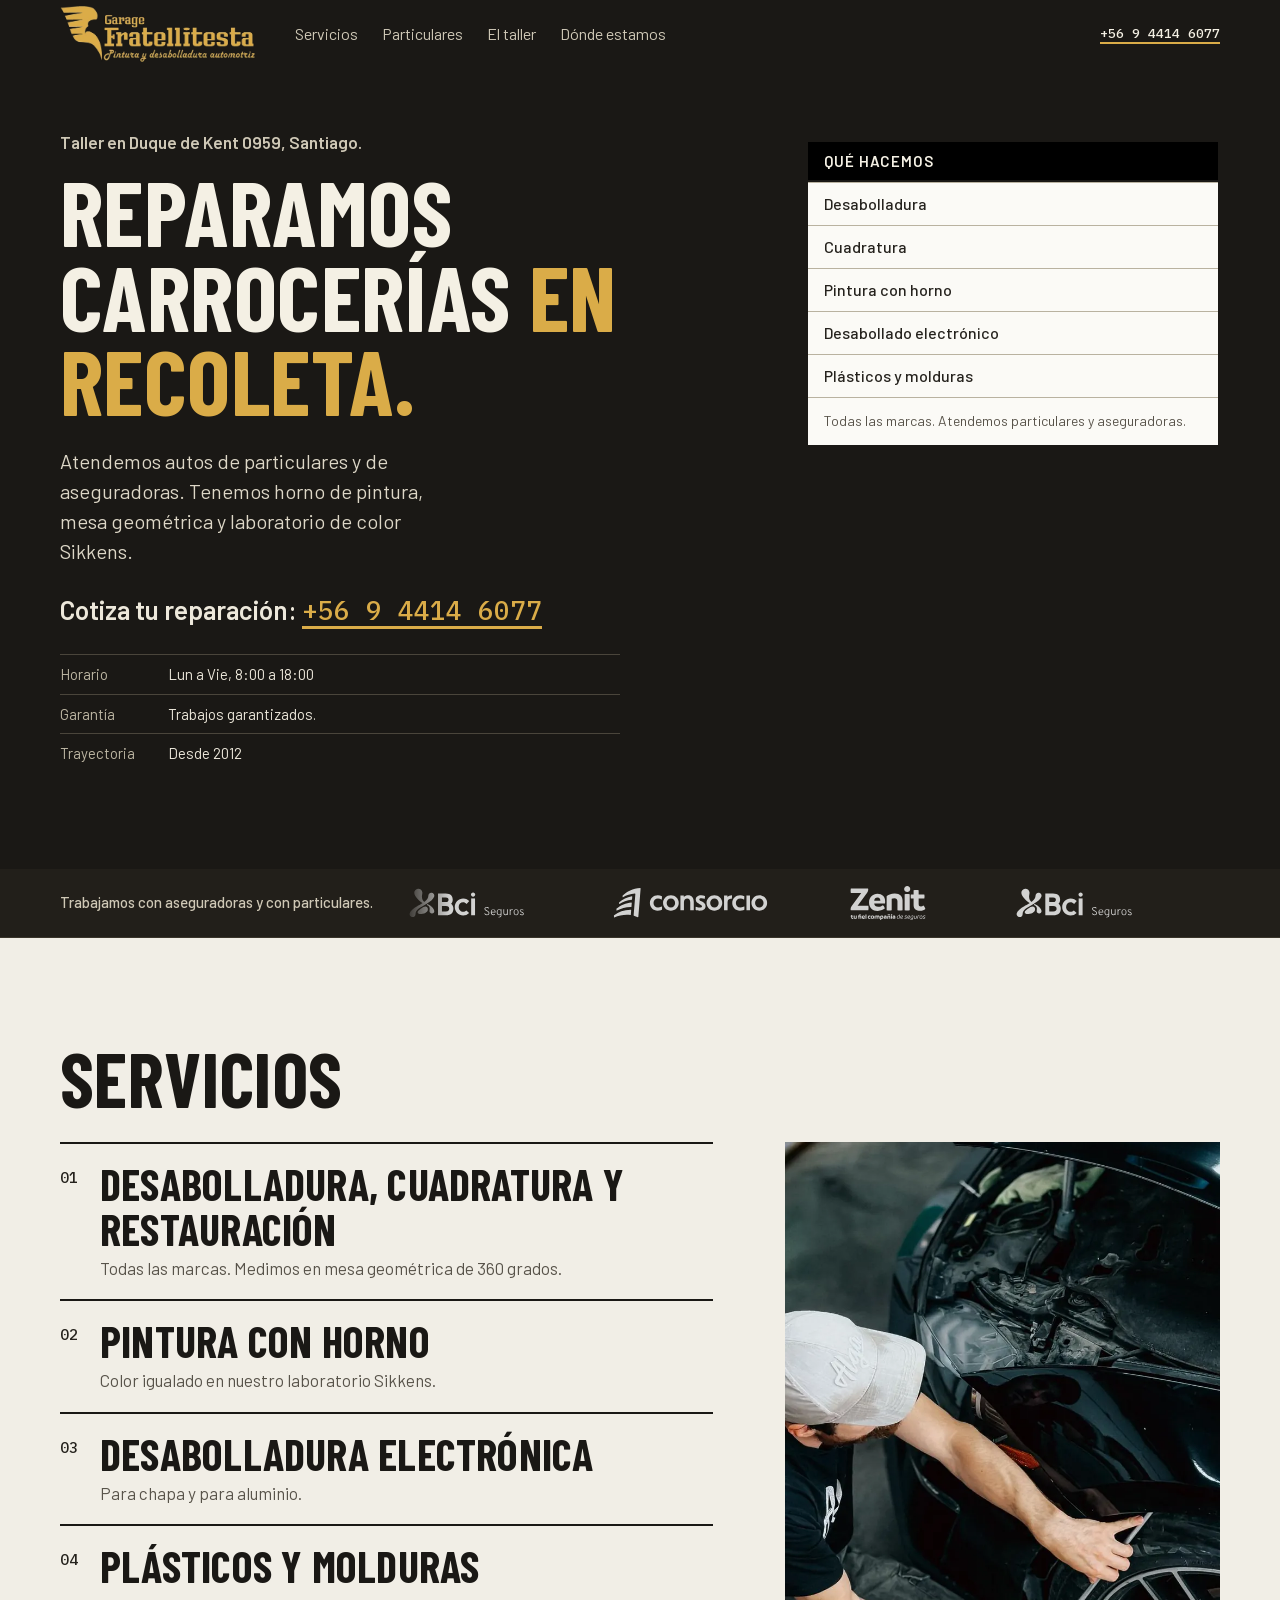
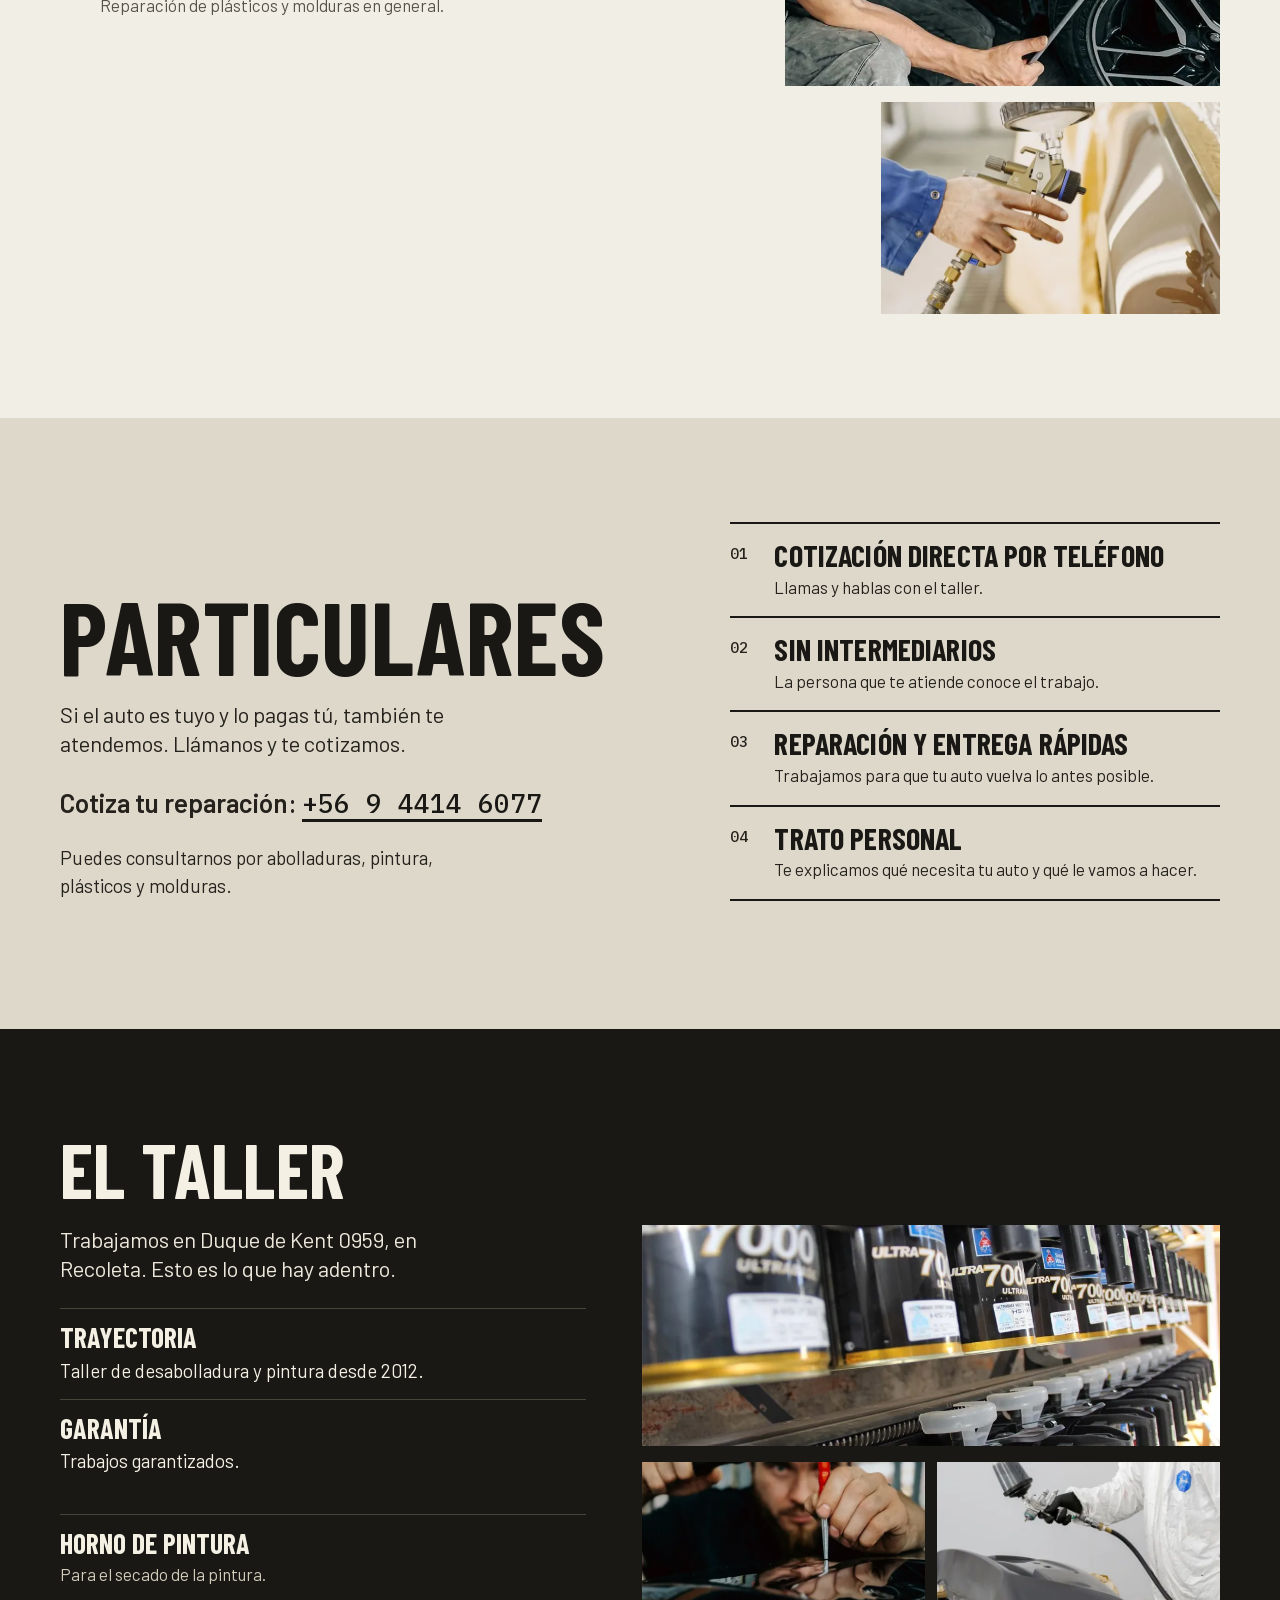
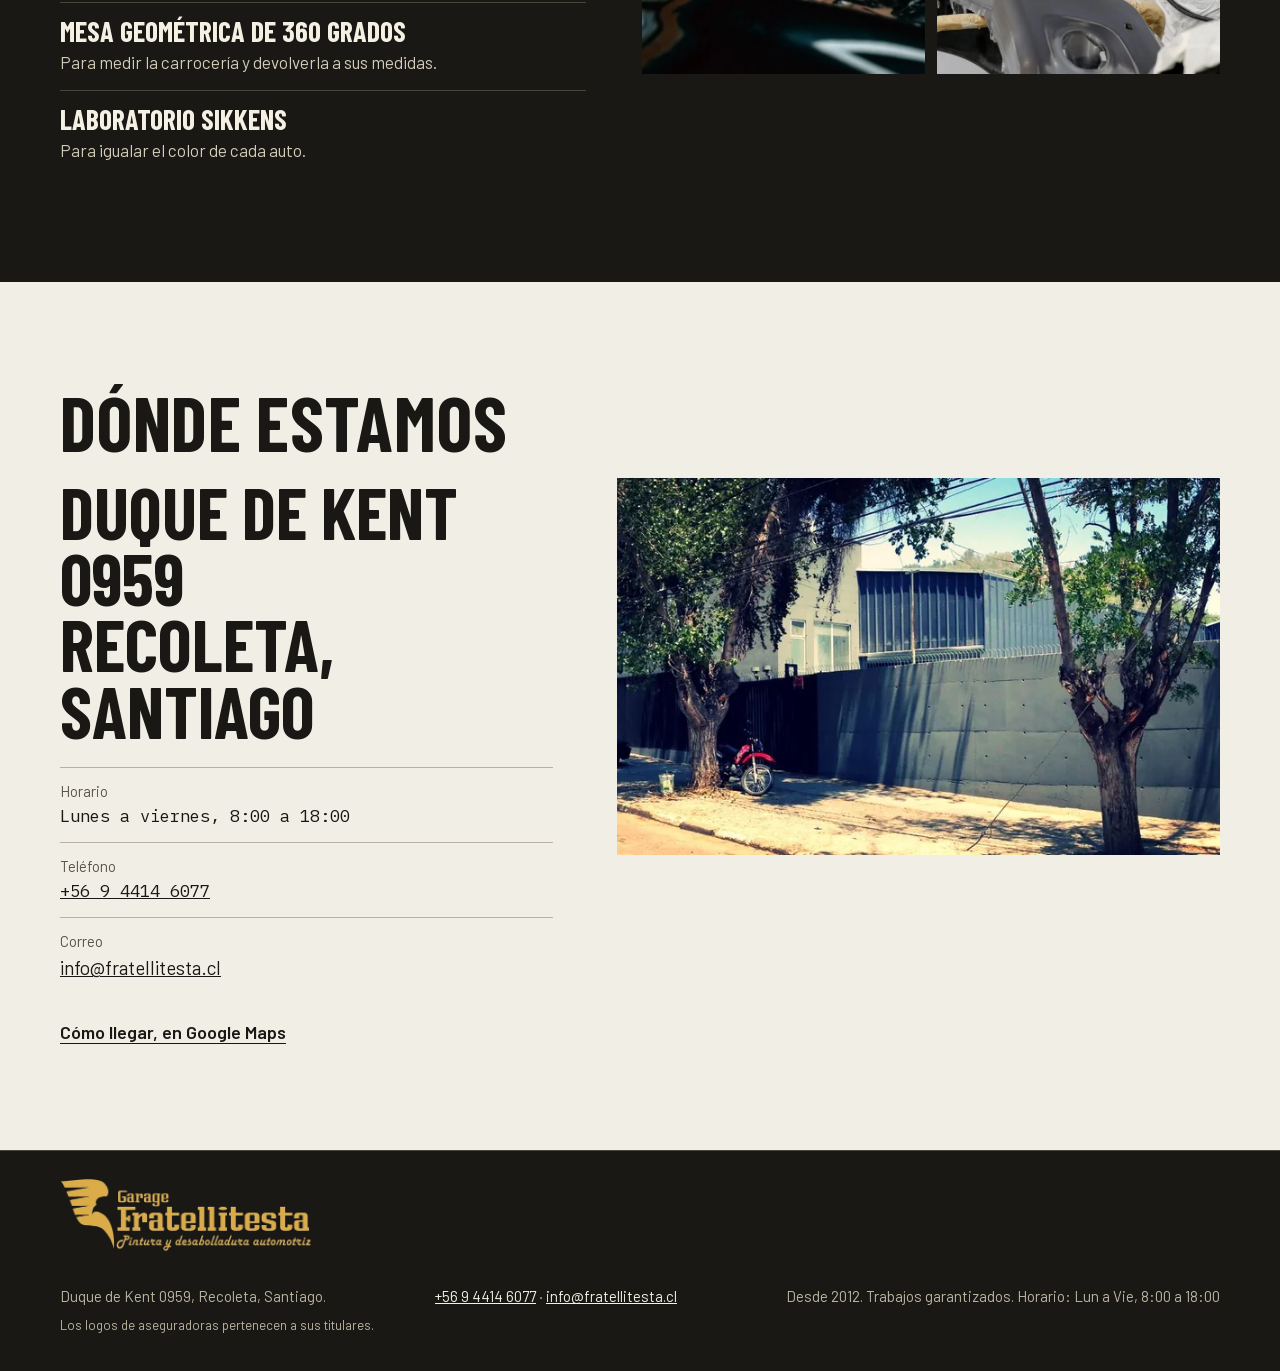
<file: index.html>
<!doctype html>
<html lang="es-CL">
<head>
<meta charset="utf-8">
<meta name="viewport" content="width=device-width, initial-scale=1, viewport-fit=cover">
<title>Fratellitesta | Desabolladura y pintura automotriz en Recoleta, Santiago</title>
<meta name="description" content="Taller de desabolladura y pintura automotriz en Recoleta, Santiago. Horno de pintura, mesa geométrica de 360 grados y laboratorio Sikkens. Atendemos particulares y aseguradoras. Llama al +56 9 4414 6077.">
<link rel="canonical" href="https://www.fratellitesta.cl/">
<meta name="theme-color" content="#1A1815">
<meta name="robots" content="index, follow, max-image-preview:large">

<meta property="og:type" content="website">
<meta property="og:locale" content="es_CL">
<meta property="og:site_name" content="Fratellitesta">
<meta property="og:title" content="Fratellitesta | Desabolladura y pintura automotriz en Recoleta">
<meta property="og:description" content="Reparamos carrocerías en Recoleta, Santiago. Horno de pintura, mesa geométrica y laboratorio Sikkens. Llama al +56 9 4414 6077.">
<meta property="og:url" content="https://www.fratellitesta.cl/">
<meta property="og:image" content="https://www.fratellitesta.cl/assets/img/og.jpg">
<meta property="og:image:width" content="1200">
<meta property="og:image:height" content="630">
<meta property="og:image:alt" content="Garage Fratellitesta, pintura y desabolladura automotriz">
<meta name="twitter:card" content="summary_large_image">
<meta name="twitter:title" content="Fratellitesta | Desabolladura y pintura automotriz en Recoleta">
<meta name="twitter:description" content="Reparamos carrocerías en Recoleta, Santiago. Llama al +56 9 4414 6077.">
<meta name="twitter:image" content="https://www.fratellitesta.cl/assets/img/og.jpg">

<link rel="icon" href="favicon.ico" sizes="48x48">
<link rel="icon" type="image/png" sizes="32x32" href="assets/icons/favicon-32.png">
<link rel="icon" type="image/png" sizes="16x16" href="assets/icons/favicon-16.png">
<link rel="icon" type="image/png" sizes="192x192" href="assets/icons/icon-192.png">
<link rel="apple-touch-icon" sizes="180x180" href="assets/icons/apple-touch-icon.png">
<link rel="manifest" href="site.webmanifest">

<link rel="preload" href="fonts/barlow-condensed-700.woff2" as="font" type="font/woff2" crossorigin>
<link rel="preload" href="fonts/barlow-400.woff2" as="font" type="font/woff2" crossorigin>
<link rel="preload" href="fonts/barlow-600.woff2" as="font" type="font/woff2" crossorigin>
<link rel="stylesheet" href="assets/css/fonts.css">
<link rel="stylesheet" href="assets/css/main.css">

<script type="application/ld+json">
{"@context":"https://schema.org","@type":"AutoBodyShop","name":"Fratellitesta","description":"Taller de desabolladura y pintura automotriz en Recoleta, Santiago.","url":"https://www.fratellitesta.cl/","foundingDate":"2012","telephone":"+56944146077","email":"info@fratellitesta.cl","image":"https://www.fratellitesta.cl/assets/img/og.jpg","logo":"https://www.fratellitesta.cl/assets/img/logo-fratellitesta.png","address":{"@type":"PostalAddress","streetAddress":"Duque de Kent 0959","addressLocality":"Recoleta","addressRegion":"Región Metropolitana","addressCountry":"CL"},"geo":{"@type":"GeoCoordinates","latitude":-33.4026039,"longitude":-70.6204797},"hasMap":"https://www.google.com/maps/place/Fratellitesta/@-33.4026039,-70.6204797,17z/data=!3m1!4b1!4m6!3m5!1s0x9662c5ff24071573:0xeb51a361b713fda0!8m2!3d-33.4026039!4d-70.6204797!16s%2Fg%2F12lrc4v5k","openingHoursSpecification":[{"@type":"OpeningHoursSpecification","dayOfWeek":["Monday","Tuesday","Wednesday","Thursday","Friday"],"opens":"08:00","closes":"18:00"}]}
</script>
</head>
<body>
<!--
PENDIENTES (no visibles en la pagina):
- Fotos: las imagenes de servicios y de "El taller" (menos Sikkens y fachada) son GENERICAS de Pexels. Reemplazar por fotos reales (ver CREDITOS.txt, fuera de la carpeta publicada).
- Opiniones: apagadas. Cargar resenas reales en assets/js/config.js (CONFIG.resenas) y poner mostrarOpiniones:true.
- Velocidad: apagada. Requiere respaldo (la CMF publica tiempos por compania, no por taller). CONFIG.mostrarVelocidad.
- Logos de aseguradoras: pedir autorizacion de uso.
-->
<header class="top on-ink">
  <div class="wrap">
    <a class="logo" href="#top" aria-label="Fratellitesta, inicio"><img src="assets/img/logo-fratellitesta.webp" width="520" height="149" alt="Garage Fratellitesta, pintura y desabolladura automotriz"></a>
    <nav aria-label="Principal"><a href="#servicios">Servicios</a><a href="#particulares">Particulares</a><a href="#taller">El taller</a><a href="#ubicacion">Dónde estamos</a></nav>
    <a class="tel" href="tel:+56944146077">+56 9 4414 6077</a>
  </div>
</header>

<main id="top">
<section class="hero on-ink" aria-labelledby="h1">
  <div class="wrap">
    <div>
      <p class="kick">Taller en Duque de Kent 0959, Santiago.</p>
      <h1 id="h1">Reparamos carrocerías <b>en Recoleta.</b></h1>
      <p class="sub">Atendemos autos de particulares y de aseguradoras. Tenemos horno de pintura, mesa geométrica y laboratorio de color Sikkens.</p>
      <p class="cta-text">Cotiza tu reparación: <a href="tel:+56944146077">+56 9 4414 6077</a></p>
      <dl class="qf">
        <div><dt>Horario</dt><dd data-cfg="horarioCorto">Lun a Vie, 8:00 a 18:00</dd></div>
        <div><dt>Garantía</dt><dd data-cfg="garantia">Trabajos garantizados.</dd></div>
        <div><dt>Trayectoria</dt><dd>Desde <span data-cfg="desde">2012</span></dd></div>
      </dl>
    </div>
    <aside class="ficha" aria-label="Qué hacemos">
      <h2>Qué hacemos</h2>
      <ul class="fl">
        <li>Desabolladura</li>
        <li>Cuadratura</li>
        <li>Pintura con horno</li>
        <li>Desabollado electrónico</li>
        <li>Plásticos y molduras</li>
      </ul>
      <p>Todas las marcas. Atendemos particulares y aseguradoras.</p>
    </aside>
  </div>
</section>

<div class="conv on-ink">
  <div class="wrap">
    <p>Trabajamos con aseguradoras y con particulares.</p>
    <div class="mq" aria-label="Aseguradoras con las que trabajamos"><div class="mq-track" id="mq">
      <img src="assets/img/logo-bci.svg" width="600" height="136" alt="BCI Seguros">
      <img class="l-cons" src="assets/img/logo-consorcio.svg" width="413" height="160" alt="Consorcio Seguros">
      <img class="l-zenit" src="assets/img/logo-zenit.svg" width="160" height="80" alt="Zenit Seguros">
    </div></div>
  </div>
</div>

<section id="servicios" aria-labelledby="h-svc">
  <div class="wrap">
    <h2 id="h-svc">Servicios</h2>
    <div class="svc-grid">
      <ul class="svc">
        <li><div><h3>Desabolladura, cuadratura y restauración</h3><p>Todas las marcas. Medimos en mesa geométrica de 360 grados.</p></div></li>
        <li><div><h3>Pintura con horno</h3><p>Color igualado en nuestro laboratorio Sikkens.</p></div></li>
        <li><div><h3>Desabolladura electrónica</h3><p>Para chapa y para aluminio.</p></div></li>
        <li><div><h3>Plásticos y molduras</h3><p>Reparación de plásticos y molduras en general.</p></div></li>
      </ul>
      <div class="svc-photos">
        <figure><div class="im"><img src="assets/img/servicio-desabolladura.webp" width="800" height="1422" alt="Hombre agachado reparando la carrocería de un auto negro" data-placeholder="reemplazar por foto real" loading="lazy"></div></figure>
        <figure><div class="im"><img src="assets/img/servicio-pintura.webp" width="700" height="1050" alt="Pistola de pintura aplicando color sobre una carrocería" data-placeholder="reemplazar por foto real" loading="lazy" style="object-position:50% 45%"></div></figure>
      </div>
    </div>
  </div>
</section>

<section class="part" id="particulares" aria-labelledby="h-part">
  <div class="wrap">
    <div class="part-top">
      <div>
        <h2 id="h-part">Particulares</h2>
        <p class="lead">Si el auto es tuyo y lo pagas tú, también te atendemos. Llámanos y te cotizamos.</p>
        <p class="cta-text">Cotiza tu reparación: <a href="tel:+56944146077">+56 9 4414 6077</a></p>
        <p class="more">Puedes consultarnos por abolladuras, pintura, plásticos y molduras.</p>
      </div>
      <ul class="ben">
        <li><span class="n">01</span><div><h3>Cotización directa por teléfono</h3><p>Llamas y hablas con el taller.</p></div></li>
        <li><span class="n">02</span><div><h3>Sin intermediarios</h3><p>La persona que te atiende conoce el trabajo.</p></div></li>
        <li><span class="n">03</span><div><h3>Reparación y entrega rápidas</h3><p>Trabajamos para que tu auto vuelva lo antes posible.</p></div></li>
        <li><span class="n">04</span><div><h3>Trato personal</h3><p>Te explicamos qué necesita tu auto y qué le vamos a hacer.</p></div></li>
      </ul>
    </div>
  </div>
</section>

<section class="on-ink" id="taller" aria-labelledby="h-about">
  <div class="wrap">
    <h2 id="h-about">El taller</h2>
    <div class="about">
      <div>
        <p class="lead">Trabajamos en Duque de Kent 0959, en Recoleta. Esto es lo que hay adentro.</p>
        <dl class="eq-l gt">
          <div><dt>Trayectoria</dt><dd>Taller de desabolladura y pintura desde <span data-cfg="desde">2012</span>.</dd></div>
          <div><dt>Garantía</dt><dd data-cfg="garantia">Trabajos garantizados.</dd></div>
        </dl>
        <dl class="eq-l">
          <div><dt>Horno de pintura</dt><dd>Para el secado de la pintura.</dd></div>
          <div><dt>Mesa geométrica de 360 grados</dt><dd>Para medir la carrocería y devolverla a sus medidas.</dd></div>
          <div><dt>Laboratorio Sikkens</dt><dd>Para igualar el color de cada auto.</dd></div>
        </dl>
      </div>
      <div>
        <figure><img src="assets/img/taller-sikkens.webp" width="980" height="375" alt="Estante con latas de pintura Sikkens en el laboratorio de color del taller" loading="lazy"></figure>
        <div class="slots2">
          <figure><div class="im"><img src="assets/img/taller-detalle.webp" width="600" height="1066" alt="Técnico con una herramienta de desabolladura revisando la carrocería" data-placeholder="reemplazar por foto real" loading="lazy"></div></figure>
          <figure><div class="im"><img src="assets/img/taller-parachoques.webp" width="600" height="900" alt="Técnico con traje blanco trabajando un parachoques" data-placeholder="reemplazar por foto real" loading="lazy" style="object-position:50% 70%"></div></figure>
        </div>
      </div>
    </div>
  </div>
</section>

<!-- Secciones apagadas (se generan desde assets/js/main.js si CONFIG lo activa): #velocidad, #opiniones -->

<section class="loc" id="ubicacion" aria-labelledby="h-loc">
  <div class="wrap">
    <h2 id="h-loc">Dónde estamos</h2>
    <div class="loc-grid">
      <div>
        <p class="addr">Duque de Kent 0959<br>Recoleta, Santiago</p>
        <dl class="facts">
          <div><dt>Horario</dt><dd class="m" data-cfg="horario">Lunes a viernes, 8:00 a 18:00</dd></div>
          <div><dt>Teléfono</dt><dd class="m"><a href="tel:+56944146077">+56 9 4414 6077</a></dd></div>
          <div><dt>Correo</dt><dd><a href="mailto:info@fratellitesta.cl">info@fratellitesta.cl</a></dd></div>
        </dl>
        <p style="margin-top:24px"><a class="tl" href="https://www.google.com/maps/place/Fratellitesta/@-33.4026039,-70.6204797,17z/data=!3m1!4b1!4m6!3m5!1s0x9662c5ff24071573:0xeb51a361b713fda0!8m2!3d-33.4026039!4d-70.6204797!16s%2Fg%2F12lrc4v5k" rel="noopener">Cómo llegar, en Google Maps</a></p>
      </div>
      <figure><div class="loc-photo"><img src="assets/img/fachada.webp" width="1100" height="418" alt="Fachada del taller Fratellitesta en la calle Duque de Kent" loading="lazy" style="height:100%"></div></figure>
    </div>
  </div>
</section>
</main>

<footer class="site">
  <div class="wrap">
    <span class="flogo"><img src="assets/img/logo-fratellitesta.webp" width="520" height="149" alt="Garage Fratellitesta" loading="lazy"><br>Duque de Kent 0959, Recoleta, Santiago.</span>
    <span><a href="tel:+56944146077">+56 9 4414 6077</a> · <a href="mailto:info@fratellitesta.cl">info@fratellitesta.cl</a></span>
    <span>Desde <span data-cfg="desde">2012</span>. <span data-cfg="garantia">Trabajos garantizados.</span> Horario: <span data-cfg="horarioCorto">Lun a Vie, 8:00 a 18:00</span></span>
    <span style="flex-basis:100%;font-size:13px">Los logos de aseguradoras pertenecen a sus titulares.</span>
  </div>
</footer>

<p class="bar-m">Cotiza tu reparación: <a href="tel:+56944146077">+56 9 4414 6077</a></p>

<script src="assets/js/config.js"></script>
<script src="assets/js/main.js" defer></script>
</body>
</html>
</file>
<file: assets/css/fonts.css>
@font-face{font-family:'Barlow';font-style:normal;font-weight:400;font-display:swap;src:url('../../fonts/barlow-400.woff2') format('woff2');unicode-range:U+0000-00FF,U+0131,U+0152-0153,U+02BB-02BC,U+02C6,U+02DA,U+02DC,U+0304,U+0308,U+0329,U+2000-206F,U+20AC,U+2122,U+2191,U+2193,U+2212,U+2215,U+FEFF,U+FFFD}
@font-face{font-family:'Barlow';font-style:normal;font-weight:500;font-display:swap;src:url('../../fonts/barlow-500.woff2') format('woff2');unicode-range:U+0000-00FF,U+0131,U+0152-0153,U+02BB-02BC,U+02C6,U+02DA,U+02DC,U+0304,U+0308,U+0329,U+2000-206F,U+20AC,U+2122,U+2191,U+2193,U+2212,U+2215,U+FEFF,U+FFFD}
@font-face{font-family:'Barlow';font-style:normal;font-weight:600;font-display:swap;src:url('../../fonts/barlow-600.woff2') format('woff2');unicode-range:U+0000-00FF,U+0131,U+0152-0153,U+02BB-02BC,U+02C6,U+02DA,U+02DC,U+0304,U+0308,U+0329,U+2000-206F,U+20AC,U+2122,U+2191,U+2193,U+2212,U+2215,U+FEFF,U+FFFD}
@font-face{font-family:'Barlow Condensed';font-style:normal;font-weight:600;font-display:swap;src:url('../../fonts/barlow-condensed-600.woff2') format('woff2');unicode-range:U+0000-00FF,U+0131,U+0152-0153,U+02BB-02BC,U+02C6,U+02DA,U+02DC,U+0304,U+0308,U+0329,U+2000-206F,U+20AC,U+2122,U+2191,U+2193,U+2212,U+2215,U+FEFF,U+FFFD}
@font-face{font-family:'Barlow Condensed';font-style:normal;font-weight:700;font-display:swap;src:url('../../fonts/barlow-condensed-700.woff2') format('woff2');unicode-range:U+0000-00FF,U+0131,U+0152-0153,U+02BB-02BC,U+02C6,U+02DA,U+02DC,U+0304,U+0308,U+0329,U+2000-206F,U+20AC,U+2122,U+2191,U+2193,U+2212,U+2215,U+FEFF,U+FFFD}
@font-face{font-family:'IBM Plex Mono';font-style:normal;font-weight:400;font-display:swap;src:url('../../fonts/ibm-plex-mono-400.woff2') format('woff2');unicode-range:U+0000-00FF,U+0131,U+0152-0153,U+02BB-02BC,U+02C6,U+02DA,U+02DC,U+0304,U+0308,U+0329,U+2000-206F,U+20AC,U+2122,U+2191,U+2193,U+2212,U+2215,U+FEFF,U+FFFD}
@font-face{font-family:'IBM Plex Mono';font-style:normal;font-weight:500;font-display:swap;src:url('../../fonts/ibm-plex-mono-500.woff2') format('woff2');unicode-range:U+0000-00FF,U+0131,U+0152-0153,U+02BB-02BC,U+02C6,U+02DA,U+02DC,U+0304,U+0308,U+0329,U+2000-206F,U+20AC,U+2122,U+2191,U+2193,U+2212,U+2215,U+FEFF,U+FFFD}
</file>
<file: assets/css/main.css>
:root{
  --ink:#1A1815; --paper:#F1EEE6; --panel:#DDD8CA; --white:#FBFAF6;
  --text:#25221D; --muted:#58534A; --gold:#DAAC48; --line:#B9B2A0;
  --cond:"Barlow Condensed","Arial Narrow",sans-serif; --sans:"Barlow",system-ui,sans-serif; --mono:"IBM Plex Mono",ui-monospace,monospace;
}
*{box-sizing:border-box;margin:0}
html{scroll-padding-top:80px}
body{font:400 18px/1.5 var(--sans);color:var(--text);background:var(--paper);-webkit-font-smoothing:antialiased;overflow-x:hidden;padding-bottom:68px}
img{max-width:100%;display:block}
a{color:inherit}
:focus-visible{outline:3px solid var(--ink);outline-offset:2px}
.on-ink :focus-visible{outline-color:var(--gold)}
.wrap{max-width:1240px;margin:0 auto;padding-inline:20px}
h1,h2,h3{font-family:var(--cond);font-weight:700;text-transform:uppercase;line-height:.95;letter-spacing:.005em;color:var(--ink)}
h2{font-size:clamp(40px,7vw,76px)}
h3{font-size:26px;line-height:1.02}
.on-ink{background:var(--ink);color:#EDE8DB}
.on-ink h1,.on-ink h2,.on-ink h3{color:#F4F0E4}
p+p{margin-top:12px}

/* enlaces de texto (sin botones) */
.tl{font-weight:600;text-underline-offset:4px}
.cta-text{font:600 clamp(20px,2.6vw,26px)/1.25 var(--sans);margin-top:28px}
.cta-text a{font-family:var(--mono);font-weight:500;white-space:nowrap;text-decoration:underline;text-decoration-thickness:3px;text-underline-offset:6px}
.hero .cta-text a{color:var(--gold)}
.part .cta-text a{color:var(--ink)}

/* header */
.top{background:var(--ink);color:#EDE8DB;position:sticky;top:0;z-index:40}
.top .wrap{display:flex;align-items:center;gap:16px;min-height:60px}
.logo{display:block;flex:none;line-height:0;padding-block:6px}
.logo img{height:56px;width:auto;max-width:none}
.top nav{display:none;gap:24px;margin-left:24px}
.top nav a{font-size:16px;text-decoration:none;color:#CFC8B6}
.top nav a:hover{color:#fff;text-decoration:underline}
.top .tel{display:none;margin-left:auto;white-space:nowrap;font:500 13px var(--mono);text-decoration:none;color:#F4F0E4;border-bottom:2px solid var(--gold)}

/* cinta de aseguradoras (excepcion pedida por Marcos) */
.conv{background:#221F1A;border-bottom:1px solid #3A352B}
.conv .wrap{display:flex;flex-wrap:wrap;align-items:center;gap:6px 28px;padding-block:14px}
.conv p{font:500 15px/1.3 var(--sans);color:#CFC8B6;flex:none}
.mq{overflow:hidden;flex:1 1 260px;min-width:0;mask-image:linear-gradient(90deg,transparent,#000 6%,#000 94%,transparent);-webkit-mask-image:linear-gradient(90deg,transparent,#000 6%,#000 94%,transparent)}
.mq-track{display:flex;align-items:center;width:max-content;animation:mq 34s linear infinite}
.mq:hover .mq-track{animation-play-state:paused}
.mq-track img{height:30px;width:auto;margin-right:80px;filter:brightness(0) invert(1);opacity:.8;flex:none}
.mq-track img.l-cons{height:60px;margin-block:-15px}
.mq-track img.l-zenit{height:40px}
@keyframes mq{to{transform:translateX(-50%)}}

/* hero */
.hero{padding:40px 0 72px}
.hero .kick{font:600 17px var(--sans);color:#CFC8B6;margin-bottom:16px}
.hero h1{font-size:clamp(44px,10.5vw,92px);line-height:.92;max-width:15ch}
.hero h1 b{color:var(--gold);font-weight:700}
.hero .sub{max-width:34ch;font-size:20px;color:#DDD7C7;margin-top:24px}
.ficha{background:var(--white);color:var(--text);border:2px solid var(--ink);margin-top:40px;position:relative}
.ficha h2{font:700 15px var(--sans);letter-spacing:.06em;text-transform:uppercase;padding:10px 16px;background:#000;color:#F4F0E4;border-bottom:2px solid var(--ink)}
.ficha .big{display:flex;align-items:flex-end;gap:14px;padding:16px 16px 8px}
.ficha .big b{font:700 clamp(110px,26vw,190px)/.8 var(--cond);color:var(--ink)}
.ficha .big span{font:600 28px/1.05 var(--cond);text-transform:uppercase;padding-bottom:8px}
.ficha dl{display:grid;grid-template-columns:1fr auto;font-size:16px}
.ficha dt,.ficha dd{padding:9px 16px;border-top:1px solid var(--line)}
.ficha dd{font:500 15px var(--mono);text-align:right}
.ficha p{padding:12px 16px 14px;border-top:1px solid var(--line);font-size:14px;color:var(--muted)}

/* secciones */
section{padding:80px 0}

/* particulares */
.part{background:var(--panel)}
.part-top{display:grid;gap:36px}
.part h2{font-size:clamp(56px,13vw,160px);line-height:.86}
.part .lead{font-size:22px;max-width:30ch;margin-top:20px;line-height:1.35}
.ben{list-style:none;padding:0}
.ben li{display:grid;grid-template-columns:44px 1fr;padding:16px 0;border-top:2px solid var(--ink)}
.ben li:last-child{border-bottom:2px solid var(--ink)}
.ben .n{font:500 15px var(--mono);padding-top:4px}
.ben h3{font-size:30px}
.ben p{margin-top:4px;font-size:17px;color:var(--text)}

/* fotos crudas: sin filtro, sin degradado */
figure img{width:100%;height:100%;object-fit:cover}


/* servicios */
.svc-grid{display:grid;gap:36px;margin-top:28px}
.svc{list-style:none;padding:0;counter-reset:s}
.svc li{counter-increment:s;display:grid;grid-template-columns:40px 1fr;padding:18px 0;border-top:2px solid var(--ink)}
.svc li::before{content:counter(s,decimal-leading-zero);font:500 15px var(--mono);padding-top:6px}
.svc h3{font-size:clamp(30px,5vw,44px)}
.svc p{font-size:17px;color:var(--muted);margin-top:4px}
.svc-photos{display:grid;gap:16px;align-content:start}
.svc-photos figure:first-child .im{aspect-ratio:4/5}
.svc-photos figure:last-child{width:78%;margin-left:auto}
.svc-photos figure:last-child .im{aspect-ratio:16/10}
.im{overflow:hidden}

/* equipos */
.eq{display:grid;gap:28px;margin-top:28px}
.eq dl div{padding:14px 0;border-top:1px solid #4A453B}
.eq dt{font:700 28px/1.05 var(--cond);text-transform:uppercase;color:#F4F0E4}
.eq dd{margin:4px 0 0;color:#D2CCBA;font-size:17px}

/* opiniones */
.rev{display:grid;grid-template-columns:minmax(0,1fr);gap:0;margin-top:24px}
.rev>*{min-width:0}
.q{padding:20px 0;border-top:2px solid var(--ink)}
.q p.t{font-size:22px;line-height:1.35;margin-top:8px}
.q .who{font-size:16px;font-weight:600;margin-top:12px}
.q .src{font:400 13px var(--mono);color:var(--muted);margin-top:2px}
.link{display:inline-block;margin-top:18px;font-weight:600}

/* ubicacion */
.loc-grid{display:grid;gap:32px;margin-top:20px}
.addr{font:700 clamp(40px,8vw,72px)/.92 var(--cond);text-transform:uppercase;color:#F4F0E4}
.facts{margin-top:24px}
.facts div{padding:12px 0;border-top:1px solid #4A453B}
.facts dt{font-size:15px;color:#BDB6A3}
.facts dd{margin:2px 0 0;font-size:19px;color:#F4F0E4}
.facts dd a{color:#F4F0E4}
.facts .m{font-family:var(--mono);font-size:17px}
.loc-photo{aspect-ratio:16/10;overflow:hidden}

footer.site{background:var(--ink);color:#BDB6A3;padding:28px 0 36px;border-top:1px solid #4A453B;font-size:15px}
footer.site .wrap{display:flex;flex-wrap:wrap;gap:8px 28px;justify-content:space-between}
footer.site a{color:#F4F0E4}
.flogo img{height:72px;width:auto;margin-bottom:12px}
footer.site .wrap{align-items:flex-end}

/* barra inferior movil: solo texto */
.bar-m{position:fixed;left:0;right:0;bottom:0;z-index:50;margin:0;background:var(--ink);color:#EDE8DB;padding:14px 16px calc(14px + env(safe-area-inset-bottom,0px));font:600 16px/1.2 var(--sans);text-align:center;border-top:1px solid #4A453B}
.bar-m a{color:var(--gold);font-family:var(--mono);font-weight:500;text-underline-offset:4px;white-space:nowrap}

@media (min-width:560px){.top .tel{display:block}}
@media (min-width:768px){
  body{padding-bottom:0}
  .bar-m{display:none}
  .wrap{padding-inline:40px}
  section{padding:104px 0}
  .hero{padding-top:64px;padding-bottom:96px}
  .rev{grid-template-columns:1fr 1fr;column-gap:56px}
  .eq{grid-template-columns:1fr 1fr;gap:56px;align-items:start}
}
@media (min-width:1024px){
  .top nav{display:flex}
  .hero .wrap{display:grid;grid-template-columns:1.25fr .75fr;gap:56px;align-items:start}
  .ficha{margin-top:8px}
  .part-top{grid-template-columns:1.1fr .9fr;gap:72px;align-items:end}
  .svc-grid{grid-template-columns:1.2fr .8fr;gap:72px;align-items:start}
  .loc-grid{grid-template-columns:.9fr 1.1fr;gap:64px;align-items:start}
  .part{padding-bottom:128px}
}
@media (prefers-reduced-motion:reduce){.mq-track{animation:none}}

/* v4 */
.qf{margin-top:28px;display:grid;gap:0;max-width:560px}
.qf div{display:grid;grid-template-columns:96px minmax(0,1fr);gap:12px;padding:8px 0;border-top:1px solid #4A453B;font-size:15px}
.qf dt{color:#BDB6A3}
.qf dd{color:#EDE8DB}
.eq-l.gt{margin-top:24px}
.eq-l.gt dd{font-size:19px;color:#F4F0E4}
.hero .ficha dt{font-weight:500}
.hero .ficha dl{grid-template-columns:1fr}
.part h2{font-size:clamp(48px,8vw,104px);line-height:.88}
.about{display:grid;grid-template-columns:minmax(0,1fr);gap:32px;margin-top:20px}.about>*,.part-top>*,.hero .wrap>*{min-width:0}
.about .lead{font-size:22px;max-width:30ch;line-height:1.35}
.eq-l{margin-top:24px}
.eq-l div{padding:14px 0;border-top:1px solid #4A453B}
.eq-l dt{font:700 28px/1.05 var(--cond);text-transform:uppercase;color:#F4F0E4}
.eq-l dd{margin:4px 0 0;color:#D2CCBA;font-size:17px}
.slots2{display:grid;grid-template-columns:1fr 1fr;gap:12px;margin-top:16px}
.slots2 .im{aspect-ratio:4/3}
.speed{background:var(--panel)}
.claim-v{margin-top:20px;font:700 clamp(34px,6vw,72px)/1 var(--cond);text-transform:uppercase;color:var(--ink);max-width:22ch}
.small{margin-top:12px;font-size:15px;color:var(--muted);max-width:44ch}
@media (min-width:768px){.about{grid-template-columns:1fr 1.1fr;gap:56px;align-items:start}}

.part .more{margin-top:24px;font-size:19px;max-width:34ch;color:var(--text)}
.site-404{min-height:100vh;display:flex;flex-direction:column;align-items:flex-start;justify-content:center;gap:20px;padding:40px 20px;max-width:640px;margin:0 auto}
.site-404 img{height:64px;width:auto}
.site-404 h1{font-size:clamp(48px,10vw,88px)}
.site-404 p{font-size:20px}

/* Dónde estamos: bloque claro para alternar el ritmo */
.loc{background:var(--paper)}
.loc .addr{color:var(--ink)}
.loc .facts div{border-top:1px solid var(--line)}
.loc .facts dt{color:var(--muted)}
.loc .facts dd,.loc .facts dd a{color:var(--ink)}
.loc .tl{color:var(--ink)}
.fl{list-style:none;padding:0;font-size:16px}
.fl li{padding:9px 16px;border-top:1px solid var(--line);font-weight:500}
</file>
